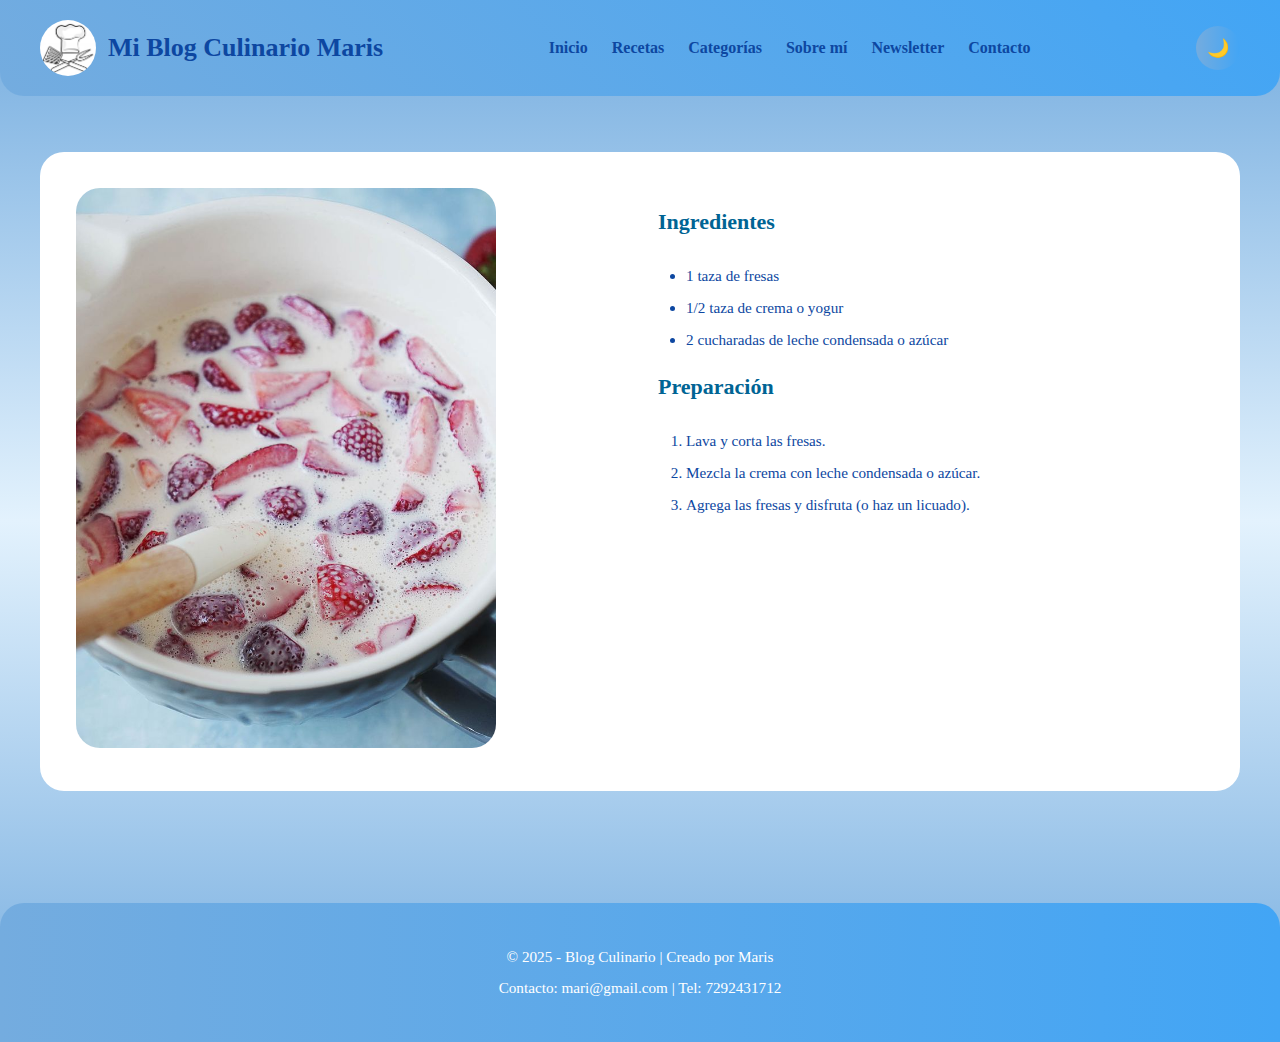
<file: fresas.html>
<!DOCTYPE html>
<html lang="es">
<head>
  <meta charset="UTF-8">
  <meta name="viewport" content="width=device-width, initial-scale=1.0">
  <title>Fresas con Crema - Blog Culinario</title>
  <link rel="stylesheet" href="estilo.css">
  <script src="script.js" defer></script>
  <link rel="stylesheet" href="https://cdnjs.cloudflare.com/ajax/libs/font-awesome/6.4.0/css/all.min.css">
</head>
<body>
  <header>
    <div class="header-container">
      <div class="logo">
        <img src="chef.jpg" alt="Icono del blog" class="icono">
        <h1>Mi Blog Culinario Maris</h1>
      </div>
      <button class="hamburguesa">
        <span></span>
        <span></span>
        <span></span>
      </button>
      <nav id="nav-menu">
        <ul>
          <li><a href="index.html">Inicio</a></li>
          <li><a href="index.html">Recetas</a></li>
          <li><a href="index.html">Categorías</a></li>
          <li><a href="index.html">Sobre mí</a></li>
          <li><a href="index.html">Newsletter</a></li>
          <li><a href="index.html">Contacto</a></li>
        </ul>
      </nav>
      <button id="modo-oscuro">🌙</button>
    </div>
  </header>

  <main>
    <div class="contenido">
      <div class="columna imagen-columna">
        <img src="fresas.jpg" alt="Fresas con Crema">
      </div>
      <div class="columna info-columna">
        <h2>Ingredientes</h2>
        <ul>
          <li>1 taza de fresas</li>
          <li>1/2 taza de crema o yogur</li>
          <li>2 cucharadas de leche condensada o azúcar</li>
        </ul>
        <h2>Preparación</h2>
        <ol>
          <li>Lava y corta las fresas.</li>
          <li>Mezcla la crema con leche condensada o azúcar.</li>
          <li>Agrega las fresas y disfruta (o haz un licuado).</li>
        </ol>
      </div>
    </div>
  </main>

  <footer>
    <p>&copy; 2025 - Blog Culinario | Creado por Maris</p>
    <p>Contacto: mari@gmail.com | Tel: 7292431712</p>
    <div class="redes
</file>
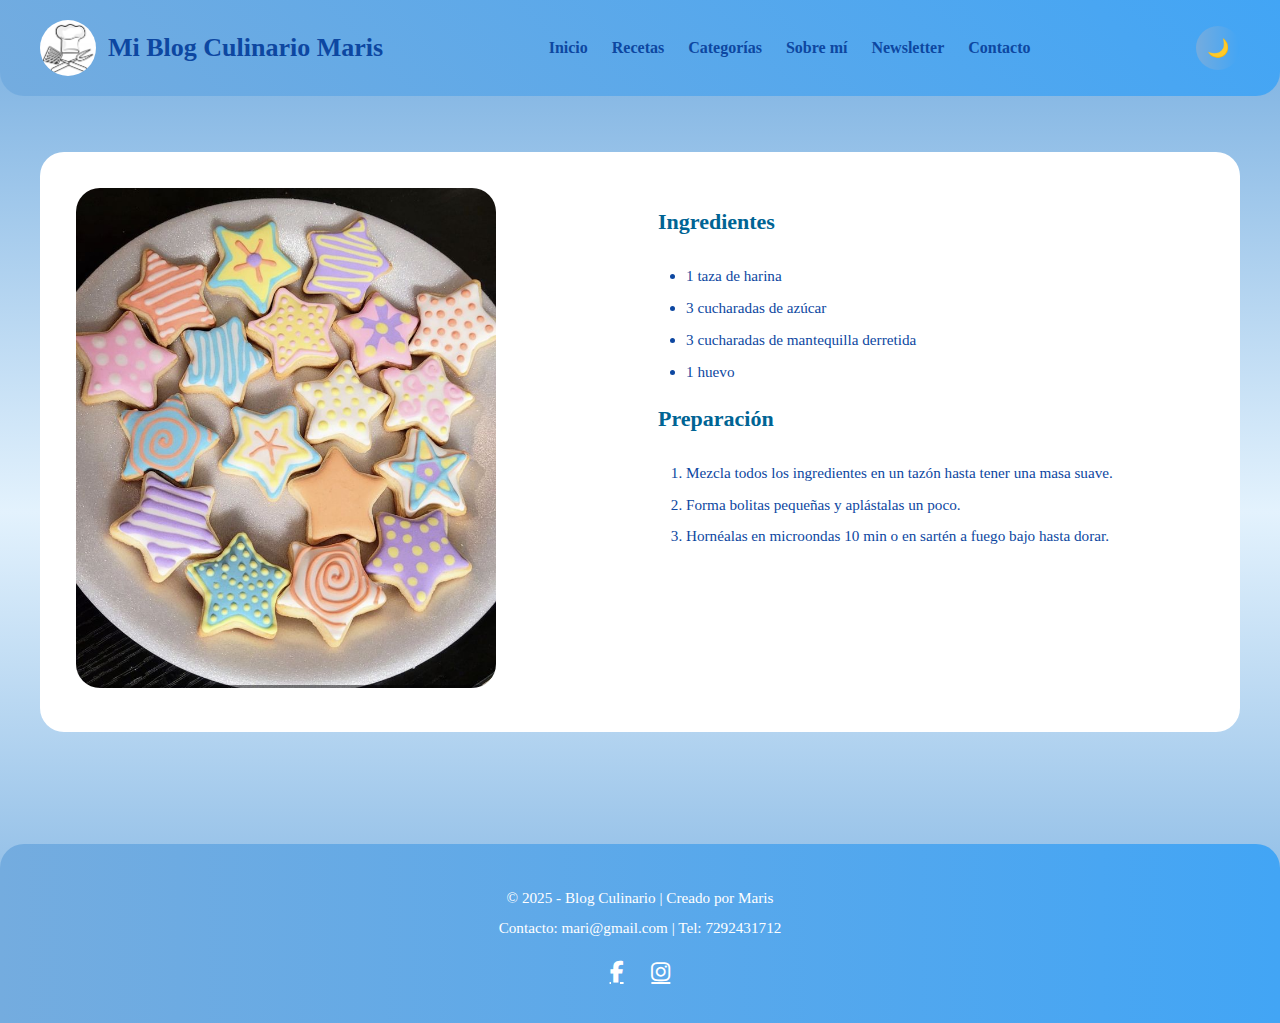
<file: galletitas.html>
<!DOCTYPE html>
<html lang="es">
<head>
  <meta charset="UTF-8">
  <meta name="viewport" content="width=device-width, initial-scale=1.0">
  <title>Galletitas - Blog Culinario</title>
  <link rel="stylesheet" href="estilo.css">
  <script src="script.js" defer></script>
  <link rel="stylesheet" href="https://cdnjs.cloudflare.com/ajax/libs/font-awesome/6.4.0/css/all.min.css">
</head>
<body>
  <header>
    <div class="header-container">
      <div class="logo">
        <img src="chef.jpg" alt="Icono del blog" class="icono">
        <h1>Mi Blog Culinario Maris</h1>
      </div>
      <button class="hamburguesa">
        <span></span>
        <span></span>
        <span></span>
      </button>
      <nav id="nav-menu">
        <ul>
          <li><a href="index.html">Inicio</a></li>
          <li><a href="index.html">Recetas</a></li>
          <li><a href="index.html">Categorías</a></li>
          <li><a href="index.html">Sobre mí</a></li>
          <li><a href="index.html">Newsletter</a></li>
          <li><a href="index.html">Contacto</a></li>
        </ul>
      </nav>
      <button id="modo-oscuro">🌙</button>
    </div>
  </header>

  <main>
    <div class="contenido">
      <div class="columna imagen-columna">
        <img src="star.jpg" alt="Galletitas">
      </div>
      <div class="columna info-columna">
        <h2>Ingredientes</h2>
        <ul>
          <li>1 taza de harina</li>
          <li>3 cucharadas de azúcar</li>
          <li>3 cucharadas de mantequilla derretida</li>
          <li>1 huevo</li>
        </ul>
        <h2>Preparación</h2>
        <ol>
          <li>Mezcla todos los ingredientes en un tazón hasta tener una masa suave.</li>
          <li>Forma bolitas pequeñas y aplástalas un poco.</li>
          <li>Hornéalas en microondas 10 min o en sartén a fuego bajo hasta dorar.</li>
        </ol>
      </div>
    </div>
  </main>

  <footer>
    <p>&copy; 2025 - Blog Culinario | Creado por Maris</p>
    <p>Contacto: mari@gmail.com | Tel: 7292431712</p>
    <div class="redes">
      <a href="https://facebook.com" target="_blank" aria-label="Facebook"><i class="fab fa-facebook-f"></i></a>
      <a href="https://instagram.com" target="_blank" aria-label="Instagram"><i class="fab fa-instagram"></i></a>
    </div>
  </footer>
</body>
</html>
</file>
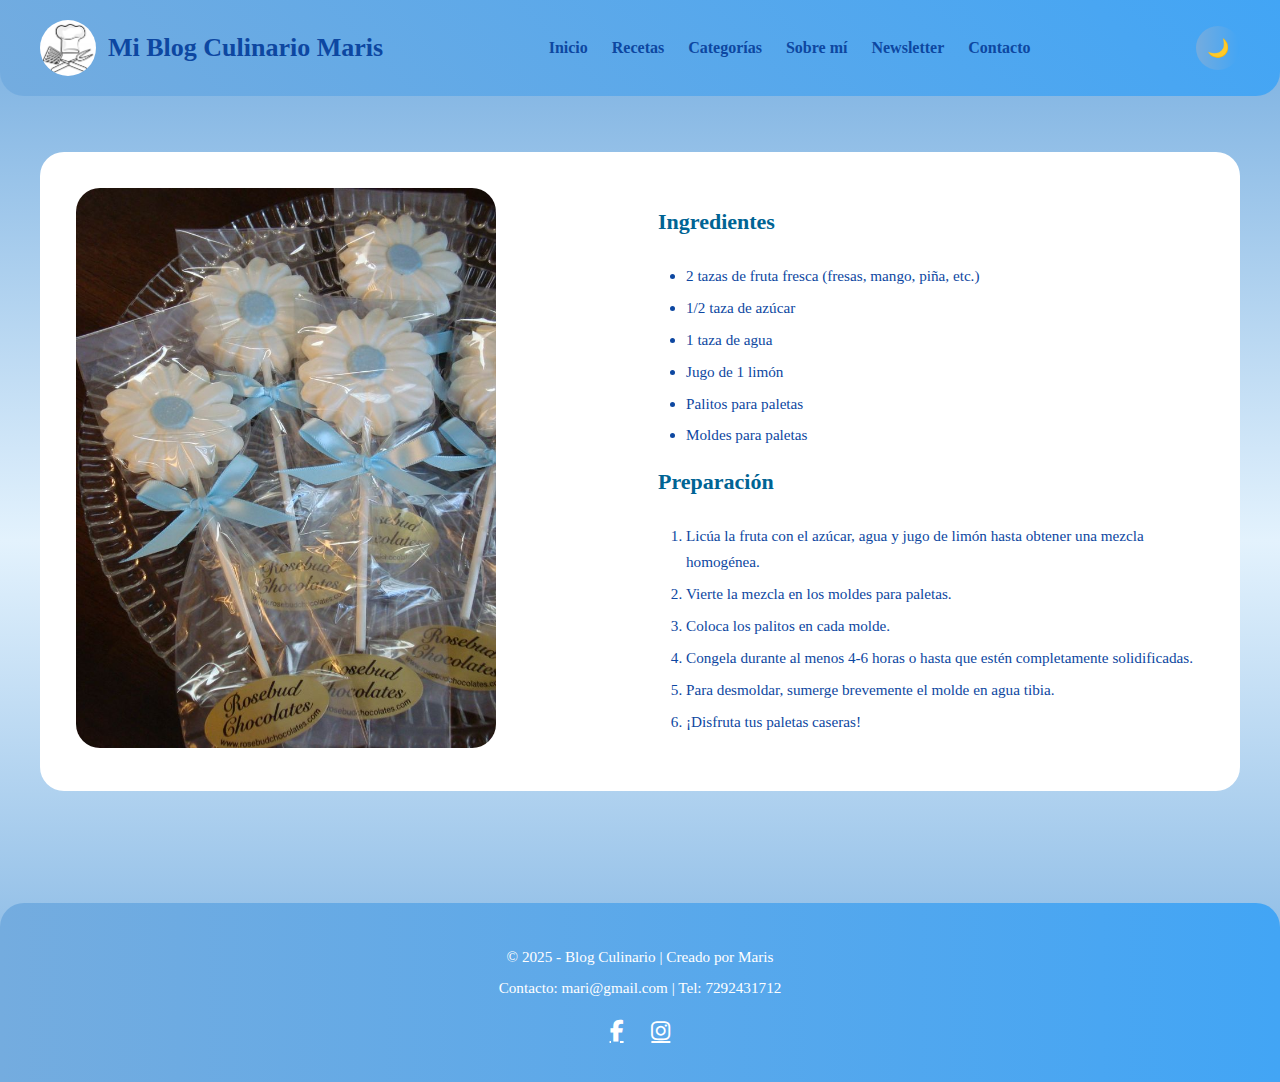
<file: paletas.html>
<!DOCTYPE html>
<html lang="es">
<head>
  <meta charset="UTF-8">
  <meta name="viewport" content="width=device-width, initial-scale=1.0">
  <title>Paletas - Blog Culinario</title>
  <link rel="stylesheet" href="estilo.css">
  <script src="script.js" defer></script>
  <link rel="stylesheet" href="https://cdnjs.cloudflare.com/ajax/libs/font-awesome/6.4.0/css/all.min.css">
</head>
<body>
  <header>
    <div class="header-container">
      <div class="logo">
        <img src="chef.jpg" alt="Icono del blog" class="icono">
        <h1>Mi Blog Culinario Maris</h1>
      </div>
      <button class="hamburguesa">
        <span></span>
        <span></span>
        <span></span>
      </button>
      <nav id="nav-menu">
        <ul>
          <li><a href="index.html">Inicio</a></li>
          <li><a href="index.html">Recetas</a></li>
          <li><a href="index.html">Categorías</a></li>
          <li><a href="index.html">Sobre mí</a></li>
          <li><a href="index.html">Newsletter</a></li>
          <li><a href="index.html">Contacto</a></li>
        </ul>
      </nav>
      <button id="modo-oscuro">🌙</button>
    </div>
  </header>

  <main>
    <div class="contenido">
      <div class="columna imagen-columna">
        <img src="blan.jpg" alt="Paletas">
      </div>
      <div class="columna info-columna">
        <h2>Ingredientes</h2>
        <ul>
          <li>2 tazas de fruta fresca (fresas, mango, piña, etc.)</li>
          <li>1/2 taza de azúcar</li>
          <li>1 taza de agua</li>
          <li>Jugo de 1 limón</li>
          <li>Palitos para paletas</li>
          <li>Moldes para paletas</li>
        </ul>
        <h2>Preparación</h2>
        <ol>
          <li>Licúa la fruta con el azúcar, agua y jugo de limón hasta obtener una mezcla homogénea.</li>
          <li>Vierte la mezcla en los moldes para paletas.</li>
          <li>Coloca los palitos en cada molde.</li>
          <li>Congela durante al menos 4-6 horas o hasta que estén completamente solidificadas.</li>
          <li>Para desmoldar, sumerge brevemente el molde en agua tibia.</li>
          <li>¡Disfruta tus paletas caseras!</li>
        </ol>
      </div>
    </div>
  </main>

  <footer>
    <p>&copy; 2025 - Blog Culinario | Creado por Maris</p>
    <p>Contacto: mari@gmail.com | Tel: 7292431712</p>
    <div class="redes">
      <a href="https://facebook.com" target="_blank" aria-label="Facebook"><i class="fab fa-facebook-f"></i></a>
      <a href="https://instagram.com" target="_blank" aria-label="Instagram"><i class="fab fa-instagram"></i></a>
    </div>
  </footer>
</body>
</html>
</file>
<file: estilo.css>
:root {
  --color-bg: linear-gradient(to bottom, #74acdf, #e3f2fd, #74acdf);
  --color-text: #0d47a1;
  --color-principal: linear-gradient(to right, #74acdf, #42a5f5);
  --color-secundario: linear-gradient(45deg, #74acdf, #42a5f5);
  --color-accent: linear-gradient(45deg, #ffca28, #ffb300);
}

body.dark {
  --color-bg: linear-gradient(to bottom, #0a192f, #112d4e, #0a192f);
  --color-text: #e3f2fd;
  --color-principal: linear-gradient(to right, #1e88e5, #64b5f6);
  --color-secundario: linear-gradient(45deg, #ffca28, #ffd600);
  --color-accent: linear-gradient(45deg, #ff9100, #ffb300);
}

* {
  margin: 0;
  padding: 0;
  box-sizing: border-box;
}

html {
  font-size: 100%;
  scroll-behavior: smooth;
}

body {
  font-family: cursive;
  line-height: 1.6;
  background: var(--color-bg);
  color: var(--color-text);
  min-height: 100vh;
}

header {
  background: var(--color-secundario);
  padding: clamp(0.75rem, 3vw, 1.25rem) clamp(1rem, 4vw, 1.5rem);
  border-bottom: 0.1875rem solid var(--color-principal);
  border-radius: 0 0 clamp(1rem, 3vw, 1.5rem) clamp(1rem, 3vw, 1.5rem);
  position: sticky;
  top: 0;
  z-index: 1000;
}

.header-container {
  display: flex;
  justify-content: space-between;
  align-items: center;
  max-width: 75rem;
  margin: 0 auto;
  gap: clamp(0.75rem, 3vw, 1.5rem);
}

header .logo {
  display: flex;
  align-items: center;
  gap: clamp(0.375rem, 2vw, 0.75rem);
}

header .logo img {
  width: clamp(2.5rem, 8vw, 3.5rem);
  height: clamp(2.5rem, 8vw, 3.5rem);
  border-radius: 50%;
  object-fit: cover;
}

header .logo h1 {
  font-size: clamp(1.125rem, 4vw, 1.625rem);
  color: var(--color-text);
}

header nav ul {
  list-style: none;
  display: flex;
  gap: clamp(0.75rem, 3vw, 1.5rem);
}

header nav ul li a {
  text-decoration: none;
  color: var(--color-text);
  font-weight: bold;
  position: relative;
  font-size: clamp(0.85rem, 2vw, 1rem);
  padding: 0.375rem 0;
  transition: color 0.3s ease;
}

header nav ul li a::after {
  content: "";
  position: absolute;
  width: 0;
  height: 0.125rem;
  background: var(--color-principal);
  left: 0;
  bottom: -0.25rem;
  transition: width 0.3s ease;
}

header nav ul li a:hover::after {
  width: 100%;
}

header nav ul li a:hover {
  color: var(--color-principal);
}

#modo-oscuro {
  background: var(--color-principal);
  border: none;
  border-radius: 50%;
  cursor: pointer;
  padding: clamp(0.375rem, 2vw, 0.625rem);
  font-size: clamp(0.9rem, 3vw, 1.125rem);
  transition: transform 0.3s ease;
  min-width: 2.75rem;
  min-height: 2.75rem;
}

#modo-oscuro:hover {
  transform: scale(1.1);
}

.hamburguesa {
  display: none;
  flex-direction: column;
  justify-content: space-between;
  width: 1.85rem;
  height: 1.375rem;
  background: none;
  border: none;
  cursor: pointer;
  z-index: 1100;
  align-items: center;
}

.hamburguesa span {
  display: block;
  height: 0.1875rem;
  width: 100%;
  background: var(--color-text);
  border-radius: 0.1875rem;
  transition: all 0.3s ease;
}

#nav-menu {
  display: flex;
}

main {
  display: flex;
  justify-content: center;
  padding: clamp(1.5rem, 6vw, 3.5rem) clamp(1rem, 4vw, 2rem);
}

.contenido {
  display: flex;
  flex-wrap: wrap;
  gap: clamp(1.25rem, 4vw, 2.25rem);
  max-width: 75rem;
  width: 100%;
  background: #fff;
  padding: clamp(1.25rem, 4vw, 2.25rem);
  border-radius: clamp(1rem, 3vw, 1.5rem);
}

body.dark .contenido {
  background: var(--color-principal);
}

.columna {
  flex: 1;
  min-width: min(100%, 18.75rem);
}

.imagen-columna img {
  width: 100%;
  max-width: 26.25rem;
  height: auto;
  border-radius: clamp(1rem, 3vw, 1.5rem);
  transition: transform 0.4s ease;
}

.imagen-columna img:hover {
  transform: scale(1.05);
}

.info-columna h2 {
  color: #006494;
  margin-top: clamp(0.5rem, 2vw, 1rem);
  border-bottom: 0.1875rem solid var(--color-principal);
  padding-bottom: 0.5rem;
  font-size: clamp(1.125rem, 3vw, 1.375rem);
  margin-bottom: clamp(0.5rem, 2vw, 1rem);
}

body.dark .info-columna h2 {
  color: #a5d8ff;
}

.info-columna ul,
.info-columna ol {
  margin-left: clamp(0.75rem, 3vw, 1.25rem);
  padding-left: 0.5rem;
  line-height: 1.7;
}

.info-columna li {
  margin-bottom: 0.375rem;
  font-size: clamp(0.85rem, 2vw, 0.95rem);
}

footer {
  background: var(--color-principal);
  color: #fff;
  text-align: center;
  padding: clamp(1.25rem, 5vw, 2.25rem) clamp(1rem, 4vw, 2rem);
  margin-top: clamp(1.5rem, 6vw, 3.5rem);
  border-radius: clamp(1rem, 3vw, 1.5rem) clamp(1rem, 3vw, 1.5rem) 0 0;
  font-size: clamp(0.85rem, 2vw, 0.95rem);
}

footer p {
  margin: 0.375rem 0;
}

footer .redes {
  margin-top: clamp(0.75rem, 3vw, 1.25rem);
}

footer .redes a {
  color: #fff;
  font-size: clamp(1.125rem, 3vw, 1.375rem);
  margin: 0 clamp(0.375rem, 2vw, 0.75rem);
  display: inline-flex;
  align-items: center;
  justify-content: center;
  transition: transform 0.3s, color 0.3s;
}

footer .redes a:hover {
  transform: scale(1.2);
  color: var(--color-text);
}

@media (max-width: 48rem) {
  .hamburguesa {
    display: flex;
  }

  #nav-menu {
    position: fixed;
    top: 0;
    right: -100%;
    width: min(85%, 18.75rem);
    height: 100vh;
    background: var(--color-secundario);
    flex-direction: column;
    padding: 1.5rem;
    box-shadow: -0.3125rem 0 0.9375rem rgba(0, 0, 0, 0.2);
    transition: right 0.3s ease;
    z-index: 1001;
  }

  #nav-menu.active {
    right: 0;
  }

  #nav-menu ul {
    flex-direction: column;
    gap: 1.25rem;
    margin-top: 1.5rem;
  }

  .hamburguesa.active span:nth-child(1) {
    transform: rotate(45deg) translate(0.375rem, 0.375rem);
  }
  .hamburguesa.active span:nth-child(2) {
    opacity: 0;
  }
  .hamburguesa.active span:nth-child(3) {
    transform: rotate(-45deg) translate(0.375rem, -0.375rem);
  }

  .contenido {
    flex-direction: column;
    align-items: center;
    padding: clamp(1rem, 3vw, 1.5rem);
    gap: 1.5rem;
  }

  .imagen-columna img {
    max-width: 100%;
    margin-bottom: 1.25rem;
  }

  .info-columna h2 {
    font-size: clamp(1rem, 2.5vw, 1.2rem);
    text-align: center;
  }
}
</file>
